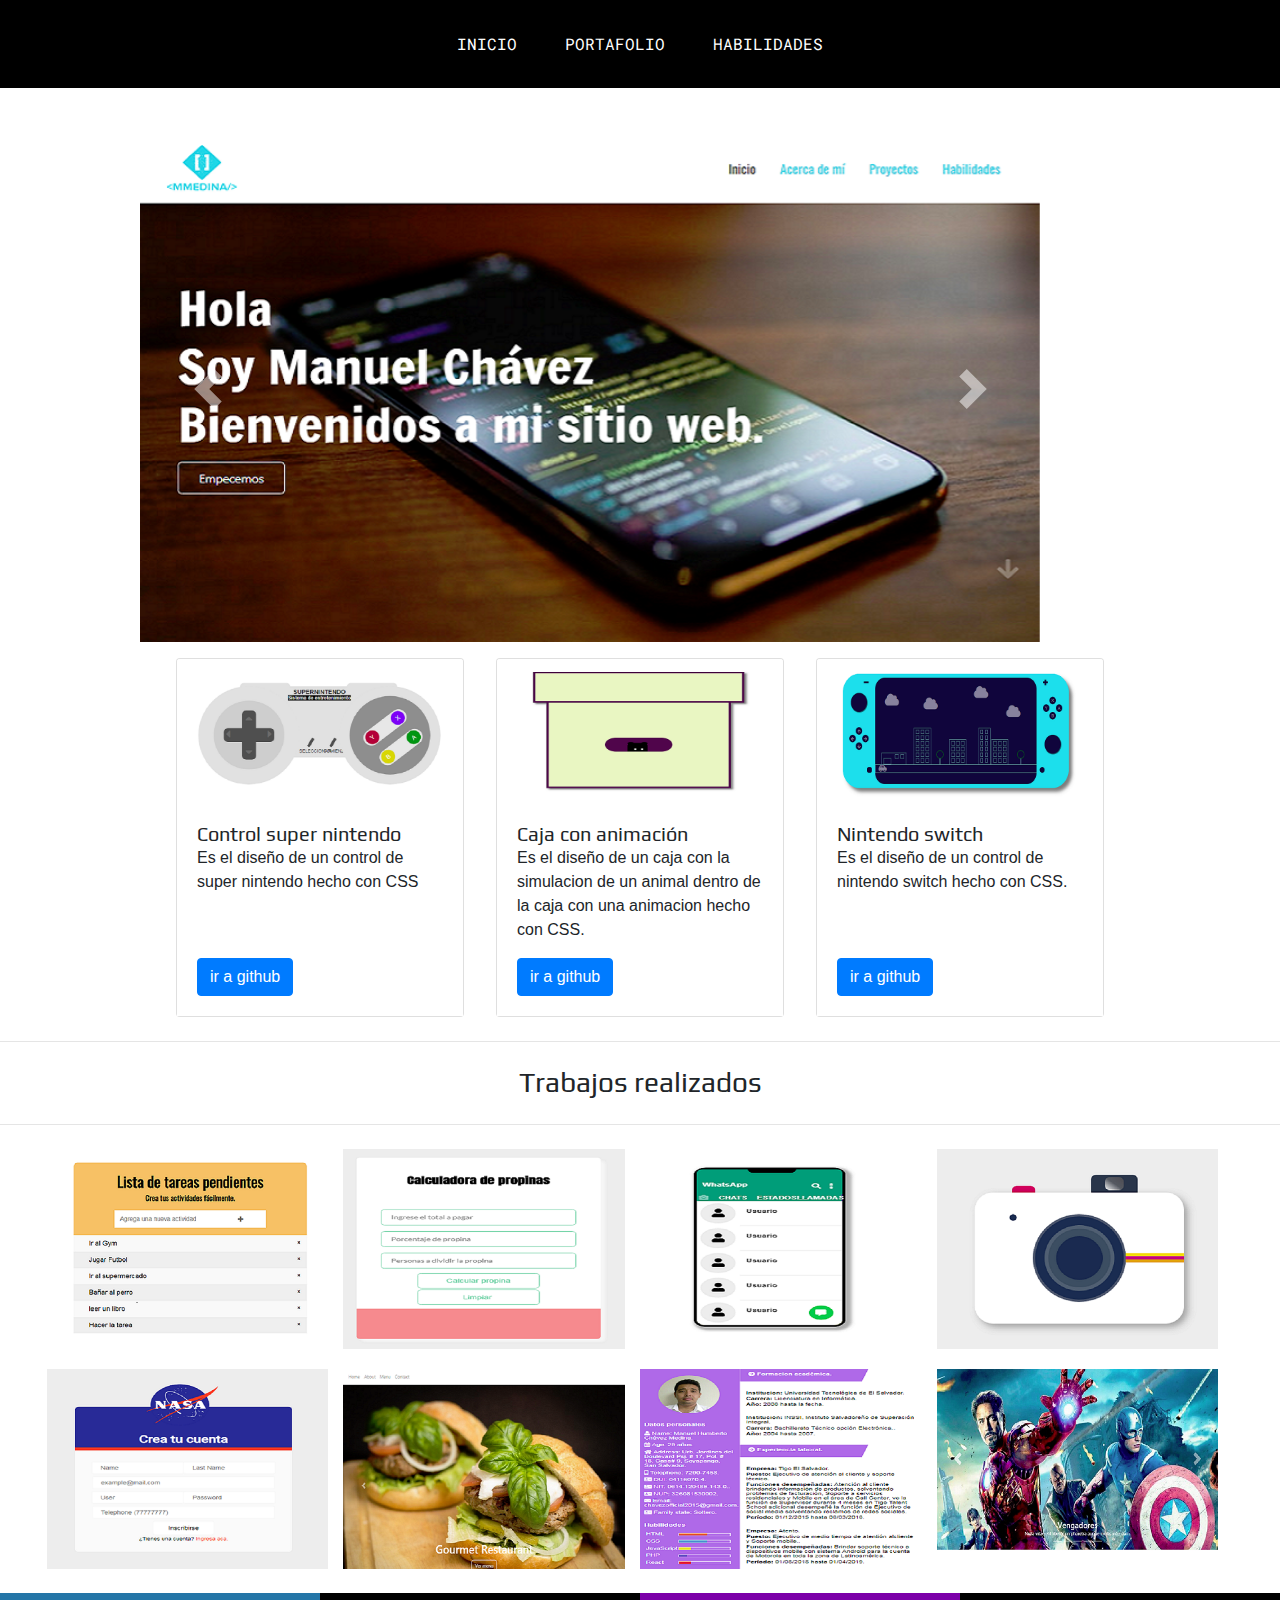
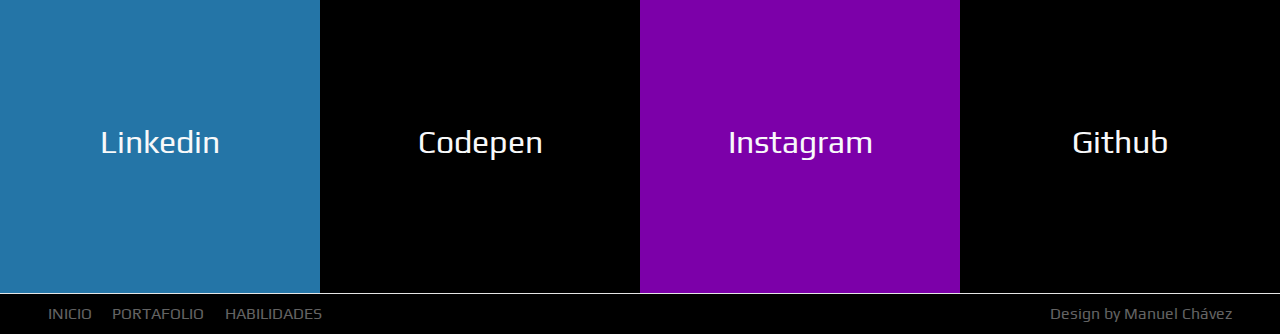
<file: index.html>
<!DOCTYPE html>
<html lang="en">
<head>
    <meta charset="UTF-8">
    <meta name="keywords" content="HTML,CSS,JavaScript">
    <meta name="author" content="Manuel Chávez">
    <meta name="Description" content="Portafolio Web">
    <meta name="viewport" content="width=device-width, initial-scale=1.0">
    <meta http-equiv="X-UA-Compatible" content="ie=edge">
    <link rel="stylesheet" href="https://use.fontawesome.com/releases/v5.8.2/css/all.css" integrity="sha384-oS3vJWv+0UjzBfQzYUhtDYW+Pj2yciDJxpsK1OYPAYjqT085Qq/1cq5FLXAZQ7Ay" crossorigin="anonymous">
    <link rel="stylesheet" href="./css/bootstrap.css">
    <link rel="stylesheet" href="./css/style.css">
    <title>Home - Portafolio web</title>
</head>
<body>
    <!--SECTION MENU-->
    <header class="navbar navbar-expand-lg navbar-dark bg-dark">
        <button class="navbar-toggler" type="button" data-toggle="collapse" data-target="#navbarNavAltMarkup" aria-controls="navbarNavAltMarkup" aria-expanded="false" aria-label="Toggle navigation">
            <span class="navbar-toggler-icon"></span>
        </button>
        <section class="collapse navbar-collapse" id="navbarNavAltMarkup">
            <nav class="navbar-nav ml-auto mr-auto">
                <a class="nav-item nav-link p-4" href="index.html">INICIO</a>
                <a class="nav-item nav-link p-4" href="portafolio.html">PORTAFOLIO</a>
                <a class="nav-item nav-link p-4" href="habilidades.html">HABILIDADES</a>
            </nav>
        </section>
    </header>

    <!--SECTION CAROUSEL SLIDE-->
    <section class="container-fluid d-flex justify-content-center align-items-center">
        <section class="container-carousel-slides my-5">
            <div id="carouselExampleControls" class="carousel slide" data-ride="carousel">
                <div class="carousel-inner">
                    <article class="carousel-item active">
                        <img src="./image/Template-PortafolioWeb.PNG" class="d-block w-100" alt="...">
                    </article>
                    <article class="carousel-item">
                        <img src="./image/Template-PortafolioWorpress.PNG" class="d-block w-100" alt="...">
                    </article>
                    <article class="carousel-item">
                        <img src="./image/Template-PocasPulgas.png" class="d-block w-100" alt="...">
                    </article>
                </div>
                <a class="carousel-control-prev" href="#carouselExampleControls" role="button" data-slide="prev">
                    <span class="carousel-control-prev-icon" aria-hidden="true"></span>
                    <span class="sr-only">Previous</span>
                </a>
                <a class="carousel-control-next" href="#carouselExampleControls" role="button" data-slide="next">
                    <span class="carousel-control-next-icon" aria-hidden="true"></span>
                    <span class="sr-only">Next</span>
                </a>
            </div>
         </section>
    </section>

    <!--SECTION CARD GITHUB-->
    <section class="container-fluid d-flex flex-wrap justify-content-center align-items-center">
        <article class="card my-4 mx-3" style="width: 18rem;">
            <img src="./image/design-control.png" class="card-img-top" alt="...">
            <section class="card-body">
                <h5 class="card-title">Control super nintendo</h5>
                <p class="card-text pb-5">Es el diseño de un control de super nintendo hecho con CSS</p>
                <a href="https://github.com/mmedinasv05/Design-Control-SuperNintendo" target="_blank" class="btn btn-primary">ir a github</a>
            </section>
        </article>

        <article class="card my-4 mx-3" style="width: 18rem;">
            <img src="./image/design-box-animal.png" class="card-img-top" alt="...">
            <section class="card-body">
                <h5 class="card-title">Caja con animación</h5>
                <p class="card-text">Es el diseño de un caja con la simulacion de un animal dentro de la caja con una animacion hecho con CSS.</p>
                <a href="https://github.com/mmedinasv05/Box-Animation-Animal" target="_blank" class="btn btn-primary">ir a github</a>
            </section>
        </article>

        <article class="card my-4 mx-3" style="width: 18rem;">
            <img src="./image/design-nintendo-switch.png" class="card-img-top" alt="...">
            <section class="card-body">
                <h5 class="card-title">Nintendo switch</h5>
                <p class="card-text pb-5">Es el diseño de un control de nintendo switch hecho con CSS.</p>
                <a href="https://github.com/mmedinasv05/Design-NintendoSwitch" target="_blank" class="btn btn-primary">ir a github</a>
            </section>
        </article>
    </section>

    <hr>
    <section class="container-fluid d-flex justify-content-center align-items-center">
        <h3 class="py-4">Trabajos realizados</h3>
    </section>
    <hr>

    <!--SECTION CARD-->
    <section class="container-flui d-flex flex-wrap justify-content-center align-items-center">
        <article class="card-style-second mt-4">
            <section class="card-style-opacity">
                <a href="portafolio.html" class="btn btn-primary">ver mas.</a>
            </section>
            <img src="./image/Todo-List.png" class="img-responsive" alt="">
        </article>
        <article class="card-style-second mt-4">
            <section class="card-style-opacity">
                <a href="portafolio.html" class="btn btn-primary">ver mas.</a>
            </section>
            <img src="./image/calculadora.png" class="img-responsive" alt="">
        </article>
        <article class="card-style-second mt-4">
            <section class="card-style-opacity">
                <a href="portafolio.html" class="btn btn-primary">ver mas.</a>
            </section>
            <img src="./image/whatsapp.png" class="img-responsive" alt="">
        </article>
        <article class="card-style-second mt-4">
            <section class="card-style-opacity">
                <a href="portafolio.html" class="btn btn-primary">ver mas.</a>
            </section>
            <img src="./image/Camara.png" class="img-responsive" alt="">
        </article>

        <article class="card-style-second mb-4">
            <section class="card-style-opacity">
                <a href="portafolio.html" class="btn btn-primary">ver mas.</a>
            </section>
            <img src="./image/formulario.png" class="img-responsive" alt="">
        </article>
        <article class="card-style-second mb-4">
            <section class="card-style-opacity">
                <a href="portafolio.html" class="btn btn-primary">ver mas.</a>
            </section>
            <img src="./image/restaurante.png" class="img-responsive" alt="">
        </article>
        <article class="card-style-second mb-4">
            <section class="card-style-opacity">
                <a href="portafolio.html" class="btn btn-primary">ver mas.</a>
            </section>
            <img src="./image/Curriculum.png" class="img-responsive" alt="">
        </article>
        <article class="card-style-second mb-4">
            <section class="card-style-opacity">
                <a href="portafolio.html" class="btn btn-primary">ver mas.</a>
            </section>
            <img src="./image/movie.png" class="img-responsive" alt="">
        </article>
    </section>

    <!--SECTION FOOTER-->
    <footer class="container-main d-flex flex-wrap">
        <nav class="container-item-footer-L">
            <span class="fab fa-linkedin-in"></span>
            <a href="https://www.linkedin.com/in/manuel-chavez-841b82178/" title="Linkedin" target="_blank">
                <h2 class="text-light">Linkedin</h2>
             </a>
        </nav>
        <nav class="container-item-footer-C">
            <span class="fab fa-codepen"></span>
            <a href="https://codepen.io/mmedinasv/" title="Codepen" target="_blank">
                <h2 class="text-light">Codepen</h2>
             </a>
        </nav>
        <nav class="container-item-footer-I">
            <span class="fab fa-instagram"></span>
            <a href="https://www.instagram.com/mmedina_oficial/" title="Instagram" target="_blank">
                <h2 class="text-light">Instagram</h2>
            </a>
        </nav>
        <nav class="container-item-footer-G">
            <span class="fab fa-github"></span>
            <a href="https://github.com/mmedinasv05" title="Github" target="_blank">
                <h2 class="text-light">Github</h2>
            </a>
        </nav>
    </footer>
    <hr>
    <footer class="container-main d-flex flex-wrap">
        <nav class="sub-footer d-flex justify-content-start align-items-center">
            <ul>
                <li class="ml-5"><a href="index.html">INICIO</a></li>
                <li class="ml-3"><a href="portafolio.html">PORTAFOLIO</a></li>
                <li class="ml-3"><a href="habilidades.html">HABILIDADES</a></li>
            </ul>
        </nav>
        <nav class="sub-footer d-flex justify-content-end align-items-center">
            <h6 class="mr-5">Design by Manuel Chávez</h6>
        </nav>
    </footer>
<script src="./js/jquery.js"></script>
<script src="./js/bootstrap.js"></script>
</body>
</html>
</file>
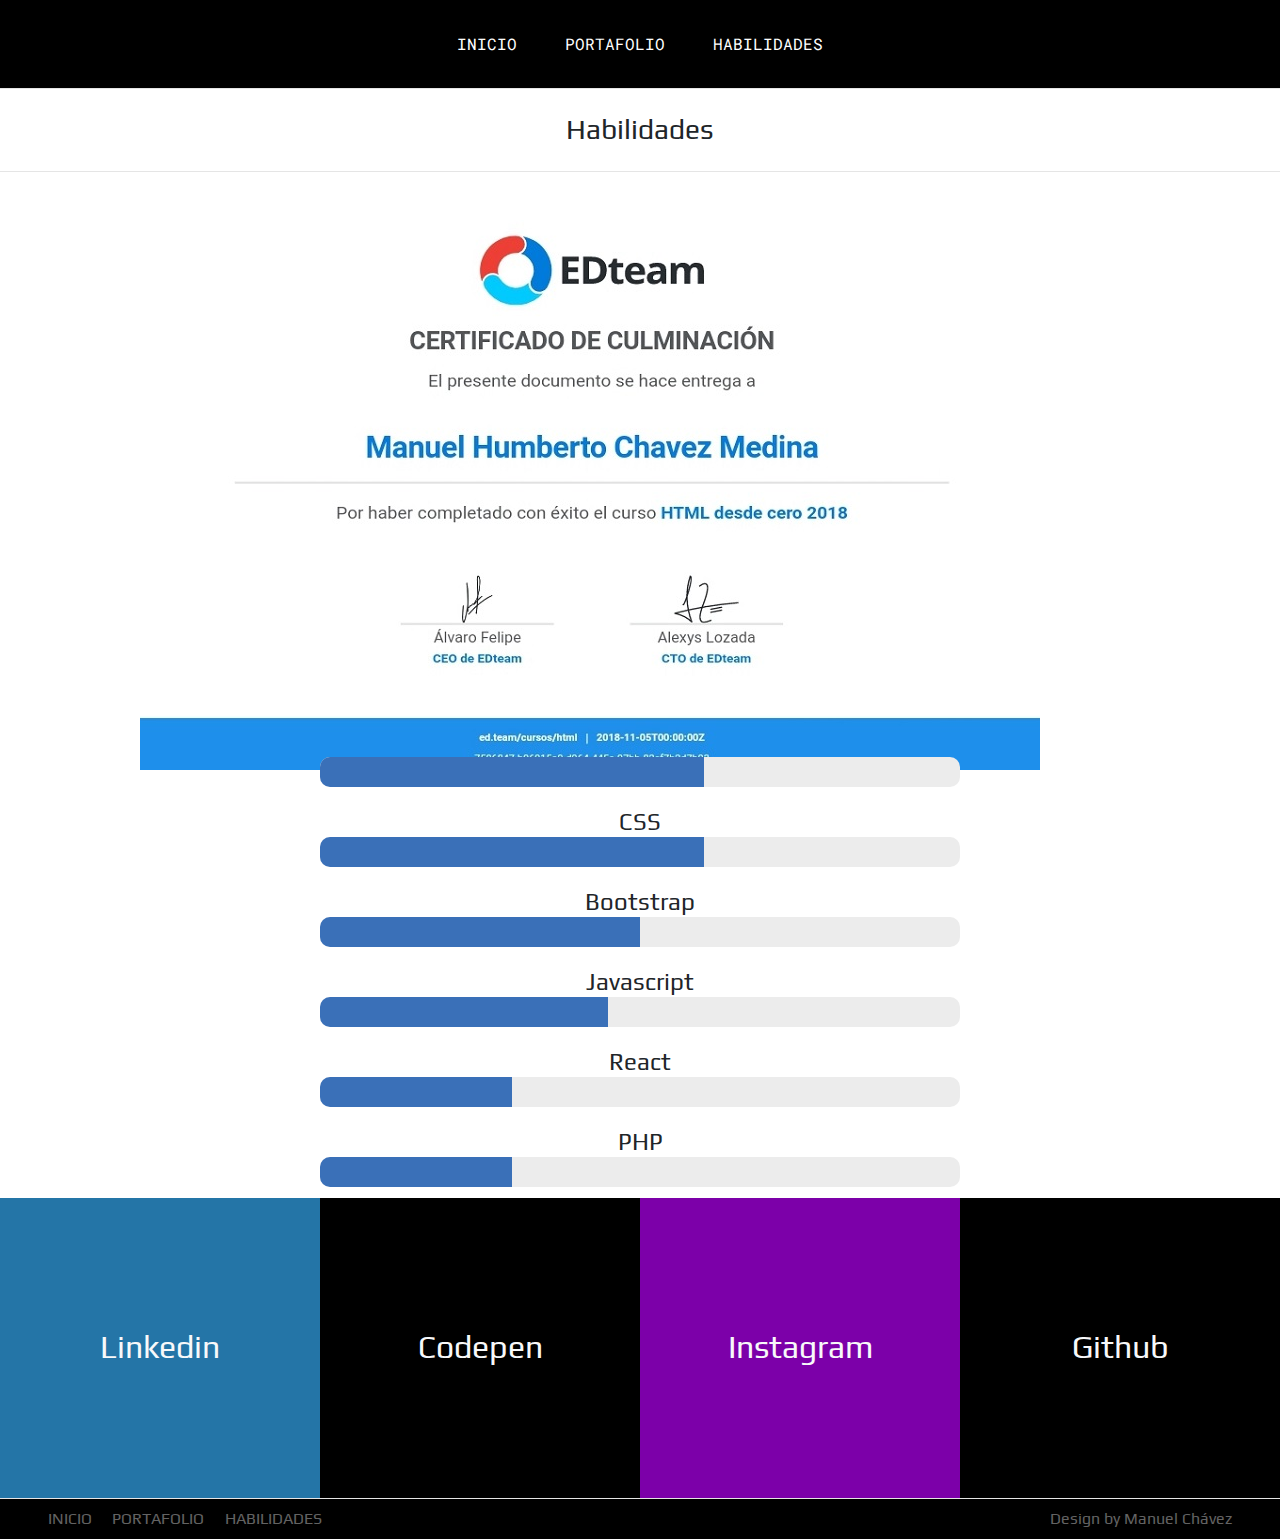
<file: habilidades.html>
<!DOCTYPE html>
<html lang="en">
<head>
    <meta charset="UTF-8">
    <meta name="keywords" content="HTML,CSS,JavaScript">
    <meta name="author" content="Manuel Chávez">
    <meta name="Description" content="Portafolio Web">
    <meta name="viewport" content="width=device-width, initial-scale=1.0">
    <meta http-equiv="X-UA-Compatible" content="ie=edge">
    <link rel="stylesheet" href="https://use.fontawesome.com/releases/v5.8.2/css/all.css" integrity="sha384-oS3vJWv+0UjzBfQzYUhtDYW+Pj2yciDJxpsK1OYPAYjqT085Qq/1cq5FLXAZQ7Ay" crossorigin="anonymous">
    <link rel="stylesheet" href="./css/bootstrap.css">
    <link rel="stylesheet" href="./css/style.css">
    <title>Habilidades - Portafolio web</title>
</head>
<body>
    <!--SECTION MENU-->
    <header class="navbar navbar-expand-lg navbar-dark bg-dark">
        <button class="navbar-toggler" type="button" data-toggle="collapse" data-target="#navbarNavAltMarkup" aria-controls="navbarNavAltMarkup" aria-expanded="false" aria-label="Toggle navigation">
            <span class="navbar-toggler-icon"></span>
        </button>
        <section class="collapse navbar-collapse" id="navbarNavAltMarkup">
            <nav class="navbar-nav ml-auto mr-auto">
                <a class="nav-item nav-link p-4" href="index.html">INICIO</a>
                <a class="nav-item nav-link p-4" href="portafolio.html">PORTAFOLIO</a>
                <a class="nav-item nav-link p-4" href="habilidades.html">HABILIDADES</a>
            </nav>
        </section>
    </header>

    <hr>
    <section class="container-fluid d-flex justify-content-center align-items-center">
        <h3 class="py-4">Habilidades</h3>
    </section>
    <hr>

    <!--SECTION CAROUSEL SLIDES CURSOS-->
    <section class="container-fluid d-flex justify-content-center align-items-center">
        <section class="container-carousel-slides my-5">
            <div id="carouselExampleControls" class="carousel slide" data-ride="carousel">
                <div class="carousel-inner">
                    <article class="carousel-item active">
                        <img src="./image/HTML.jpg" class="d-block w-100" alt="...">
                    </article>
                    <article class="carousel-item">
                        <img src="./image/CSS.jpg" class="d-block w-100" alt="...">
                    </article>
                    <article class="carousel-item">
                        <img src="./image/Bootstrap.jpg" class="d-block w-100" alt="...">
                    </article>
                    <article class="carousel-item">
                        <img src="./image/Flexbox.jpg" class="d-block w-100" alt="...">
                    </article>
                    <article class="carousel-item">
                        <img src="./image/Javascript.jpg" class="d-block w-100" alt="...">
                    </article>
                    <article class="carousel-item">
                        <img src="./image/Bitlab.jpg" class="d-block w-100" alt="...">
                    </article>
                </div>
                <a class="carousel-control-prev" href="#carouselExampleControls" role="button" data-slide="prev">
                    <span class="carousel-control-prev-icon" aria-hidden="true"></span>
                    <span class="sr-only">Previous</span>
                </a>
                <a class="carousel-control-next" href="#carouselExampleControls" role="button" data-slide="next">
                    <span class="carousel-control-next-icon" aria-hidden="true"></span>
                    <span class="sr-only">Next</span>
                </a>
            </div>
         </section>
    </section>
    
    <section class="container-fluid p-0 d-flex flex-wrap">
        <section class="container-skills">
            <h4>HTML</h4>
            <article class="progress-skills-H"></article>
        </section>
        <section class="container-skills">
            <h4>CSS</h4>
            <article class="progress-skills-C"></article>
        </section>
        <section class="container-skills">
            <h4>Bootstrap</h4>
            <article class="progress-skills-B"></article>
        </section>
        <section class="container-skills">
            <h4>Javascript</h4>
            <article class="progress-skills-J"></article>
        </section>
        <section class="container-skills">
            <h4>React</h4>
            <article class="progress-skills-R"></article>
        </section>
        <section class="container-skills">
            <h4>PHP</h4>
            <article class="progress-skills-P"></article>
        </section>
    </section>

    <!--SECTION FOOTER-->
    <footer class="container-main d-flex flex-wrap">
        <nav class="container-item-footer-L">
            <span class="fab fa-linkedin-in"></span>
            <a href="https://www.linkedin.com/in/manuel-chavez-841b82178/" title="Linkedin" target="_blank">
                <h2 class="text-light">Linkedin</h2>
             </a>
        </nav>
        <nav class="container-item-footer-C">
            <span class="fab fa-codepen"></span>
            <a href="https://codepen.io/mmedinasv/" title="Codepen" target="_blank">
                <h2 class="text-light">Codepen</h2>
             </a>
        </nav>
        <nav class="container-item-footer-I">
            <span class="fab fa-instagram"></span>
            <a href="https://www.instagram.com/mmedina_oficial/" title="Instagram" target="_blank">
                <h2 class="text-light">Instagram</h2>
            </a>
        </nav>
        <nav class="container-item-footer-G">
            <span class="fab fa-github"></span>
            <a href="https://github.com/mmedinasv05" title="Github" target="_blank">
                <h2 class="text-light">Github</h2>
            </a>
        </nav>
    </footer>
    <hr>
    <footer class="container-main d-flex flex-wrap">
        <nav class="sub-footer d-flex justify-content-start align-items-center">
            <ul>
                <li class="ml-5"><a href="index.html">INICIO</a></li>
                <li class="ml-3"><a href="portafolio.html">PORTAFOLIO</a></li>
                <li class="ml-3"><a href="habilidades.html">HABILIDADES</a></li>
            </ul>
        </nav>
        <nav class="sub-footer d-flex justify-content-end align-items-center">
            <h6 class="mr-5">Design by Manuel Chávez</h6>
        </nav>
    </footer>
<script src="./js/jquery.js"></script>
<script src="./js/bootstrap.js"></script>
</body>
</html>
</file>
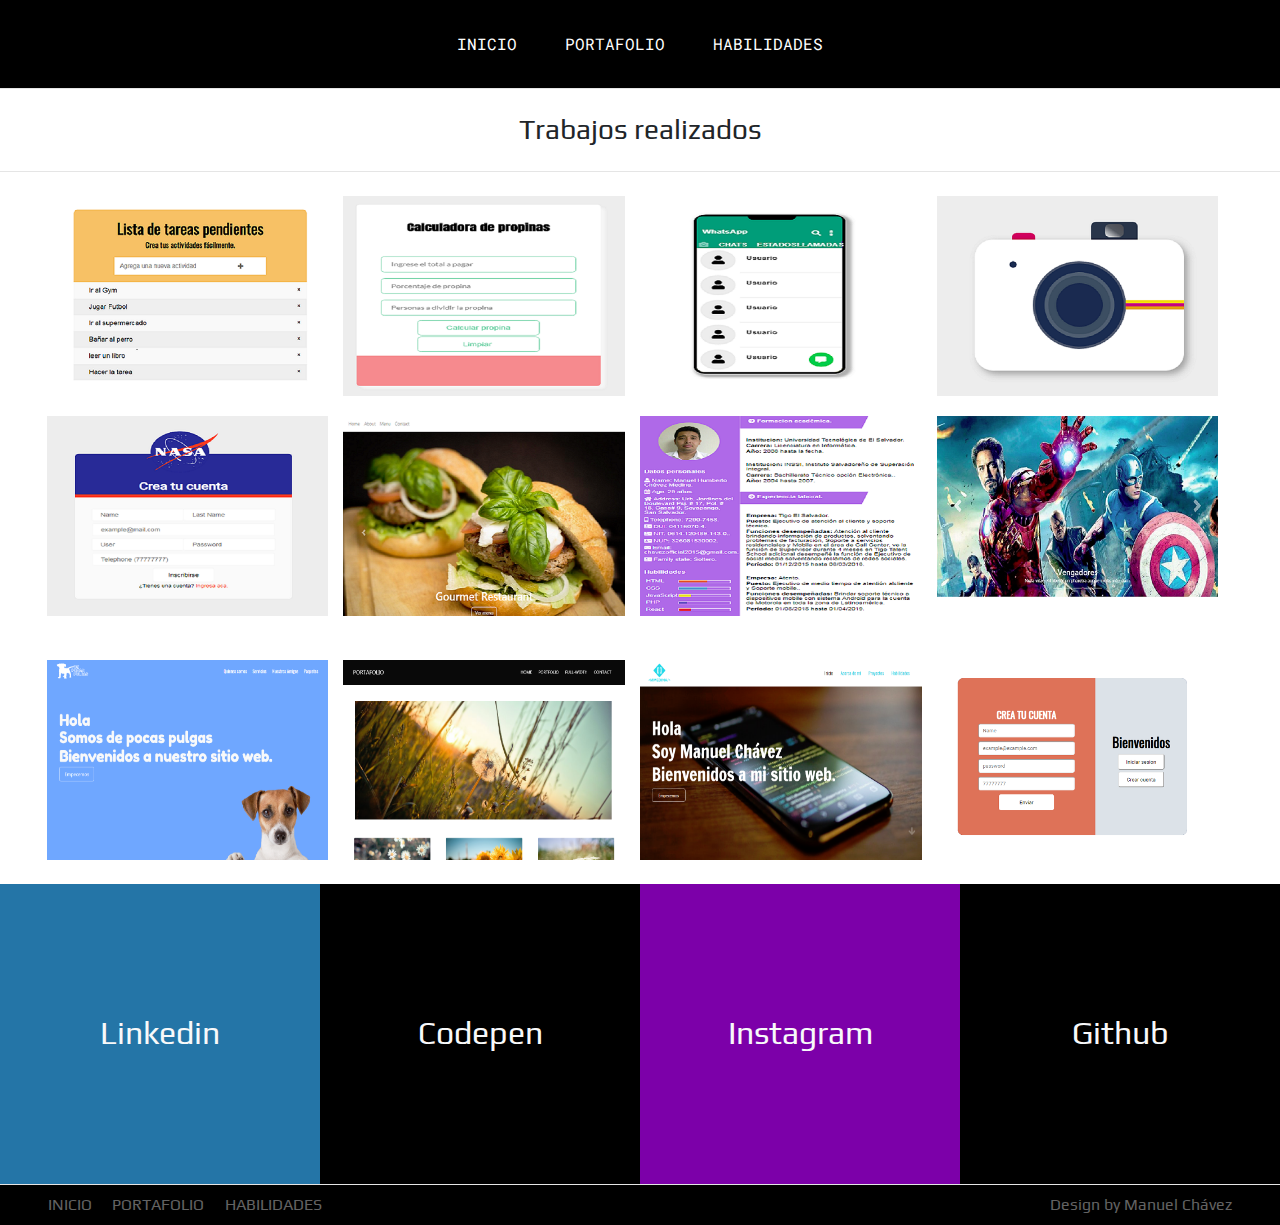
<file: portafolio.html>
<!DOCTYPE html>
<html lang="en">
<head>
    <meta charset="UTF-8">
    <meta name="keywords" content="HTML,CSS,JavaScript">
    <meta name="author" content="Manuel Chávez">
    <meta name="Description" content="Portafolio Web">
    <meta name="viewport" content="width=device-width, initial-scale=1.0">
    <meta http-equiv="X-UA-Compatible" content="ie=edge">
    <link rel="stylesheet" href="https://use.fontawesome.com/releases/v5.8.2/css/all.css" integrity="sha384-oS3vJWv+0UjzBfQzYUhtDYW+Pj2yciDJxpsK1OYPAYjqT085Qq/1cq5FLXAZQ7Ay" crossorigin="anonymous">
    <link rel="stylesheet" href="./css/bootstrap.css">
    <link rel="stylesheet" href="./css/style.css">
    <title>Portafolio - Portafolio web</title>
</head>
<body>
    <!--SECTION MENU-->
    <header class="navbar navbar-expand-lg navbar-dark bg-dark">
        <button class="navbar-toggler" type="button" data-toggle="collapse" data-target="#navbarNavAltMarkup" aria-controls="navbarNavAltMarkup" aria-expanded="false" aria-label="Toggle navigation">
            <span class="navbar-toggler-icon"></span>
        </button>
        <section class="collapse navbar-collapse" id="navbarNavAltMarkup">
            <nav class="navbar-nav ml-auto mr-auto">
                <a class="nav-item nav-link p-4" href="index.html">INICIO</a>
                <a class="nav-item nav-link p-4" href="portafolio.html">PORTAFOLIO</a>
                <a class="nav-item nav-link p-4" href="habilidades.html">HABILIDADES</a>
            </nav>
        </section>
    </header>

    <hr>
    <section class="container-fluid d-flex justify-content-center align-items-center">
        <h3 class="py-4">Trabajos realizados</h3>
    </section>
    <hr>

    <!--SECTION CARD-->
    <section class="container-flui d-flex flex-wrap justify-content-center align-items-center">
        <article class="card-style-second mt-4" title="To-Do List">
            <section class="card-style-opacity">
                <a href="https://github.com/mmedinasv05/ToDo-List" target="_blank" class="btn btn-primary">ir a Github.</a>
            </section>
            <img src="./image/Todo-List.png" class="img-responsive" alt="">
        </article>
        <article class="card-style-second mt-4" title="Calculadora de propina">
            <section class="card-style-opacity">
                <a href="https://github.com/mmedinasv05/Calculadora-Propina" target="_blank" class="btn btn-primary">ir a Github.</a>
            </section>
            <img src="./image/calculadora.png" class="img-responsive" alt="">
        </article>
        <article class="card-style-second mt-4" title="Diseño de la App Whatsapp">
            <section class="card-style-opacity">
                <a href="https://github.com/mmedinasv05/Design-AppWhatsapp" target="_blank" class="btn btn-primary">ir a Github.</a>
            </section>
            <img src="./image/whatsapp.png" class="img-responsive" alt="">
        </article>
        <article class="card-style-second mt-4" title="Cámara con CSS">
            <section class="card-style-opacity">
                <a href="https://github.com/mmedinasv05/Design-Camera" target="_blank" class="btn btn-primary">ir a Github.</a>
            </section>
            <img src="./image/Camara.png" class="img-responsive" alt="">
        </article>

        <article class="card-style-second mb-4" title="Diseño de un formulario">
            <section class="card-style-opacity">
                <a href="https://github.com/mmedinasv05/Formulario-Nasa" target="_blank" class="btn btn-primary">ir a Github.</a>
            </section>
            <img src="./image/formulario.png" class="img-responsive" alt="">
        </article>
        <article class="card-style-second mb-4" title="Web site restaurante">
            <section class="card-style-opacity">
                <a href="https://github.com/mmedinasv05/Design-WebSite-Restaurante" target="_blank" class="btn btn-primary">ir a Github.</a>
            </section>
            <img src="./image/restaurante.png" class="img-responsive" alt="">
        </article>
        <article class="card-style-second mb-4" title="Curriculum vitae">
            <section class="card-style-opacity">
                <a href="https://github.com/mmedinasv05/Design-Curriculum" target="_blank" class="btn btn-primary">ir a Github.</a>
            </section>
            <img src="./image/Curriculum.png" class="img-responsive" alt="">
        </article>
        <article class="card-style-second mb-4" title="Web site Movie">
            <section class="card-style-opacity">
                <a href="https://github.com/mmedinasv05/Design-WebSite-Movie" target="_blank" class="btn btn-primary">ir a Github.</a>
            </section>
            <img src="./image/movie.png" class="img-responsive" alt="">
        </article>

        <article class="card-style-second mb-4" title="Template Pocas Pulgas">
            <section class="card-style-opacity">
                <a href="https://github.com/mmedinasv05/Template-DePocasPulgas" target="_blank" class="btn btn-primary">ir a Github.</a>
            </section>
            <img src="./image/Template-PocasPulgas1.png" class="img-responsive" alt="">
        </article>
        <article class="card-style-second mb-4" title="Template portafolio worpress">
            <section class="card-style-opacity">
                <a href="https://github.com/mmedinasv05/Template-PortafolioWorpress" target="_blank" class="btn btn-primary">ir a Github.</a>
            </section>
            <img src="./image/Template-PortafolioWorpress1.PNG" class="img-responsive" alt="">
        </article>
        <article class="card-style-second mb-4" title="Portafolio Web">
            <section class="card-style-opacity">
                <a href="https://github.com/mmedinasv05/Template-PortafolioWeb" target="_blank" class="btn btn-primary">ir a Github.</a>
            </section>
            <img src="./image/TemplatePortafolio1.PNG" class="img-responsive" alt="">
        </article>
        <article class="card-style-second mb-4" title="Formulario de registro">
            <section class="card-style-opacity">
                <a href="https://github.com/mmedinasv05/Form-Login" target="_blank" class="btn btn-primary">ir a Github.</a>
            </section>
            <img src="./image/Form.png" class="img-responsive" alt="">
        </article>
    </section>

    <!--SECTION FOOTER-->
    <footer class="container-main d-flex flex-wrap">
        <nav class="container-item-footer-L">
            <span class="fab fa-linkedin-in"></span>
            <a href="https://www.linkedin.com/in/manuel-chavez-841b82178/" title="Linkedin" target="_blank">
                <h2 class="text-light">Linkedin</h2>
             </a>
        </nav>
        <nav class="container-item-footer-C">
            <span class="fab fa-codepen"></span>
            <a href="https://codepen.io/mmedinasv/" title="Codepen" target="_blank">
                <h2 class="text-light">Codepen</h2>
             </a>
        </nav>
        <nav class="container-item-footer-I">
            <span class="fab fa-instagram"></span>
            <a href="https://www.instagram.com/mmedina_oficial/" title="Instagram" target="_blank">
                <h2 class="text-light">Instagram</h2>
            </a>
        </nav>
        <nav class="container-item-footer-G">
            <span class="fab fa-github"></span>
            <a href="https://github.com/mmedinasv05" title="Github" target="_blank">
                <h2 class="text-light">Github</h2>
            </a>
        </nav>
    </footer>
    <hr>
    <footer class="container-main d-flex flex-wrap">
        <nav class="sub-footer d-flex justify-content-start align-items-center">
            <ul>
                <li class="ml-5"><a href="index.html">INICIO</a></li>
                <li class="ml-3"><a href="portafolio.html">PORTAFOLIO</a></li>
                <li class="ml-3"><a href="habilidades.html">HABILIDADES</a></li>
            </ul>
        </nav>
        <nav class="sub-footer d-flex justify-content-end align-items-center">
            <h6 class="mr-5">Design by Manuel Chávez</h6>
        </nav>
    </footer>
<script src="./js/jquery.js"></script>
<script src="./js/bootstrap.js"></script>
</body>
</html>
</file>
<file: css/style.css>
@import url('https://fonts.googleapis.com/css?family=Roboto+Mono&display=swap');
@import url('https://fonts.googleapis.com/css?family=Play&display=swap');


/********************CUSTOM PROPERTIES********************/
:root{
    --font-menu: 'Roboto Mono', monospace;
    --font-title: 'Play', sans-serif;
}


/******************RESET STYLE BOOTSTRAP******************/
.navbar-dark .navbar-nav .nav-link {
    font-family: var(--font-menu);
}
hr{
    padding: 0;
    margin: 0;
}
h3,h5,h2,h6,h4{
    font-family: var(--font-title);
}
.card > .card-body{
    background-color: #ffffff;
}
/************************MY STYLE************************/
.container-carousel-slides{
    width: 80%;
    height: 450px;
}
.card-style-second{
    width: 22%;
    height: 200px;
    position: relative;
    overflow: hidden;
    margin-right: 15px;
    margin-top: 20px;
}
.card-style-opacity{
    width: 100%;
    height: 100%;
    background-color: #ffffff;
    position: absolute;
    top: 0;
    left: 0;
    transform: translateX(-101%);
    transition: all 0.5s ease-in-out;
    display: flex;
    justify-content: center;
    align-items: center;
}
.card-style-second:hover .card-style-opacity{
    transform: translateX(0);
}
.img-responsive{
    width: 100%;
    height: 100%;
}
[class^='container-item-footer']{
    width: 25%;
    height: 300px;
    display: flex;
    justify-content: center;
    align-items: center;
    flex-direction: column;
    position: relative;
    transition: 1s;
}
[class^='container-item-footer'] > a:hover{
    text-decoration: none;
}
h2{
    transition: 1s;
}
.container-item-footer-L{
    background-color: #2475A7;
}
.container-item-footer-C,
.container-item-footer-G{
    background-color: #000000;
}
.container-item-footer-I{
    background-color: #7C00A9;
}
.fa-linkedin-in,
.fa-codepen,
.fa-instagram,
.fa-github{
    color: #FFFFFF;
    font-size: 30px;
    transition: all 1s ease;
    transform: translateY(35px);
    opacity: 0;
}
.container-item-footer-L:hover .fa-linkedin-in,
.container-item-footer-C:hover .fa-codepen,
.container-item-footer-I:hover .fa-instagram,
.container-item-footer-G:hover .fa-github{
    transform: translateY(0);
    opacity: 1;
}
.container-item-footer-L:hover h2,
.container-item-footer-C:hover h2,
.container-item-footer-I:hover h2,
.container-item-footer-G:hover h2{
    margin-top: 10px;
}
.sub-footer{
    width: 50%;
    height: 40px;
    background-color: #000000;
}
.sub-footer ul li a{
    color: #636363;
    font-family: var(--font-title);
}
.sub-footer ul li a:hover{
    color: #FFFFFF;
    text-decoration: none;
}
ul{
    list-style: none;
    margin: 0 !important;
    padding: 0 !important;
}
ul li{
    display: inline-block;
    padding: 0 !important;
    margin: 0 !important;
}
.sub-footer > h6{
    color: #636363;
}
.container-skills{
    width: 100%;
    height: 80px;
    background-color: #FFFFFF;
    display: flex;
    justify-content: center;
    align-items: center;
    flex-direction: column;
}
[class^='progress-skills-']{
    width: 50%;
    height: 30px;
    background-color: #ececec;
    border-radius: 10px;
    position: relative;
}
[class^='progress-skills-']::before{
    content: "";
    height: 100%;
    background-color: #3A70B8;
    position: absolute;
    top: 0;
    left: 0;
    border-top-left-radius: 10px;
    border-bottom-left-radius: 10px;
}

.progress-skills-H:before,
.progress-skills-C:before{
    width: 60%;
}
.progress-skills-B:before{
    width: 50%;
}
.progress-skills-J:before{
    width: 45%;
}
.progress-skills-R:before,
.progress-skills-P:before{
    width: 30%;
}
/*******************MEDIA QUERY MEDIUM*******************/
@media (max-width: 768px){
    .menu-bar{
        top: 10px;
        right: 20px;
    }
    .container-carousel-slides{
        width: 90%;
        height: 400px;
    }
    .carousel-control-prev-icon,
    .carousel-control-next-icon {
        width: 20px;
        height: 20px;
    }
}
/****************MEDIA QUERY  SMALL*******************/
@media (max-width: 576px){
    .menu-bar{
        top: 10px;
        right: 20px;
    }
    .container-carousel-slides{
        width: 95%;
        height: 300px;
    }
    .carousel-control-prev-icon,
    .carousel-control-next-icon {
        width: 20px;
        height: 20px;
    }
    .card{
        width: 30rem !important;
        margin: 20px 0 !important;
    }
    .card-style-second{
        width: 44%;
        height: 200px;
        margin: 10px 10px;
    }
    [class^='container-item-footer']{
        width: 100%;
        height: 250px;
    }
    .sub-footer{
        width: 100%;
        height: 50px;
        display: flex;
        justify-content: center !important;
        align-items: center !important;
    }
    .sub-footer > ul > li{
        margin: 0 10px !important;
    }
    .sub-footer > h6{
        margin: 0 !important;
    }
    [class^='progress-skills-']{
        width: 90%;
    }
}
/****************MEDIA QUERY EXTRA SMALL****************/
@media (max-width: 420px){
    .menu-bar{
        top: 10px;
        right: 20px;
    }
    .container-carousel-slides{
        width: 95%;
        height: 200px;
    }
    .carousel-control-prev-icon,
    .carousel-control-next-icon {
        width: 20px;
        height: 20px;
    }
    .card{
        width: 50rem !important;
        margin: 10px 0 !important;
    }
    .card-style-second{
        width: 90%;
        height: 250px;
        margin: 15px 0;
    }
    .container-item-footer{
        width: 100%;
        height: 250px;
    }
    .sub-footer{
        width: 100%;
        height: 50px;
        display: flex;
        justify-content: center !important;
        align-items: center !important;
    }
    .sub-footer > ul > li{
        margin: 0 10px !important;
    }
    .sub-footer > h6{
        margin: 0 !important;
    }
    [class^='progress-skills-']{
        width: 90%;
    }
}
</file>
